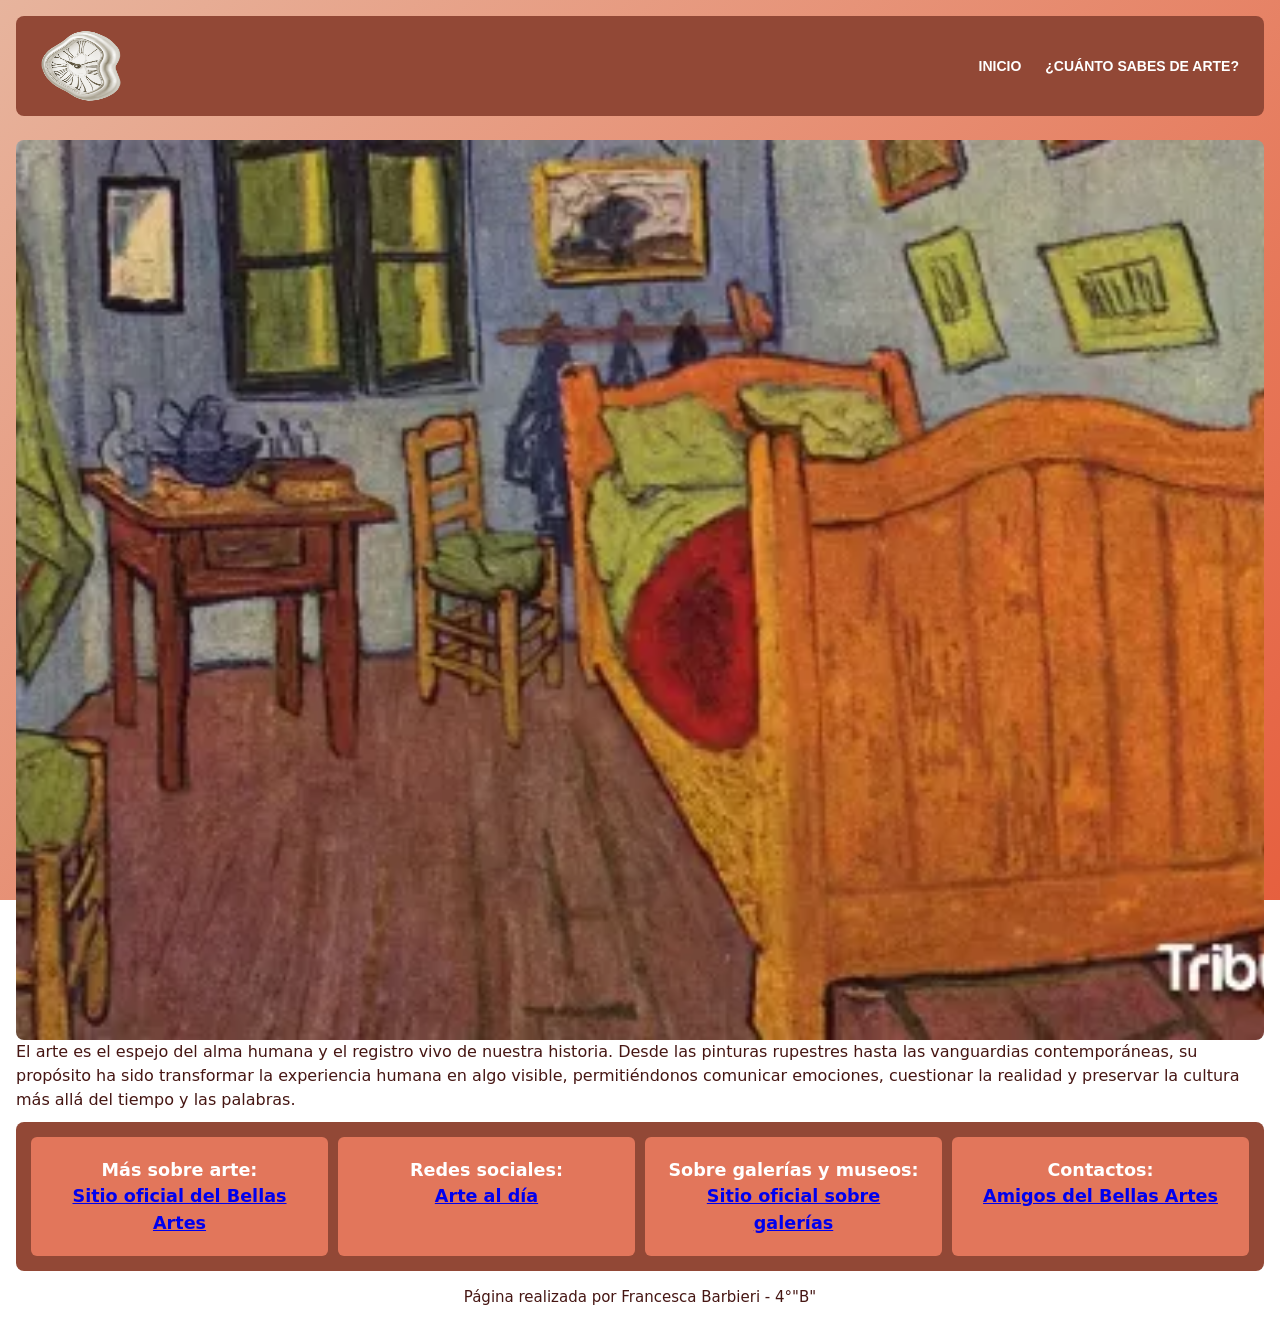
<file: index.html>
<DOCTYPE html>
<html lang="es">
<head>
    <meta charset="UTF-8">
    <meta name="viewport" content="width=device-width, initial-scale=1.0">
    <title>Formulario de Arte</title>    
    <link rel="stylesheet" href="style.css?v=2">
</head>
<body>

    <section>
        <nav class="navbar">
            <div class="logo" id="loguito">
                <img src="img/pngwing.com.png" width="80" height="70" alt="Loguito" />
            </div>

            <div>
                <ul class="nav-links" id="paginas">
                    <li><a href="index.html">Inicio</a></li>
                    <li><a href="formulario.html">¿Cuánto sabes de arte?</a></li>
                </ul> 
            </div>
        </nav>
    </section>


    <main id="banner">
        <img src="img/banner.webp" alt="Banner" width="100%" height="900"  />
        <p>
            El arte es el espejo del alma humana y el registro vivo de nuestra historia. 
            Desde las pinturas rupestres hasta las vanguardias contemporáneas,
            su propósito ha sido transformar la experiencia humana en algo 
            visible, permitiéndonos comunicar emociones, 
            cuestionar la realidad y preservar la cultura más allá del tiempo 
            y las palabras.
        </p>
    </main>
    
    <div class="flex-container" id="columnas">
            <div class="flex-item">Más sobre arte:
                <p><a href="https://www.bellasartes.gob.ar/coleccion/">Sitio oficial del Bellas Artes</a> </p>

            </div>
            <div class="flex-item">Redes sociales:
                <p><a href= "https://www.instagram.com/artealdia/?hl=es" >Arte al día</a> </p>

            </div>

            <div class="flex-item">Sobre galerías y museos:
                <p> <a href="https://www.cancilleria.gob.ar/es/directorios-argentina-creativa/galerias-arte">Sitio oficial sobre galerías</a></p>
            </div>

            <div class="flex-item">Contactos:
                <p> <a href="https://amigosdelbellasartes.org.ar/">Amigos del Bellas Artes</a></p>
            </div>

    </div>

    <footer>
        <p>Página realizada por Francesca Barbieri - 4°"B"</p>
    </footer>
    
</body>
</html>
</file>
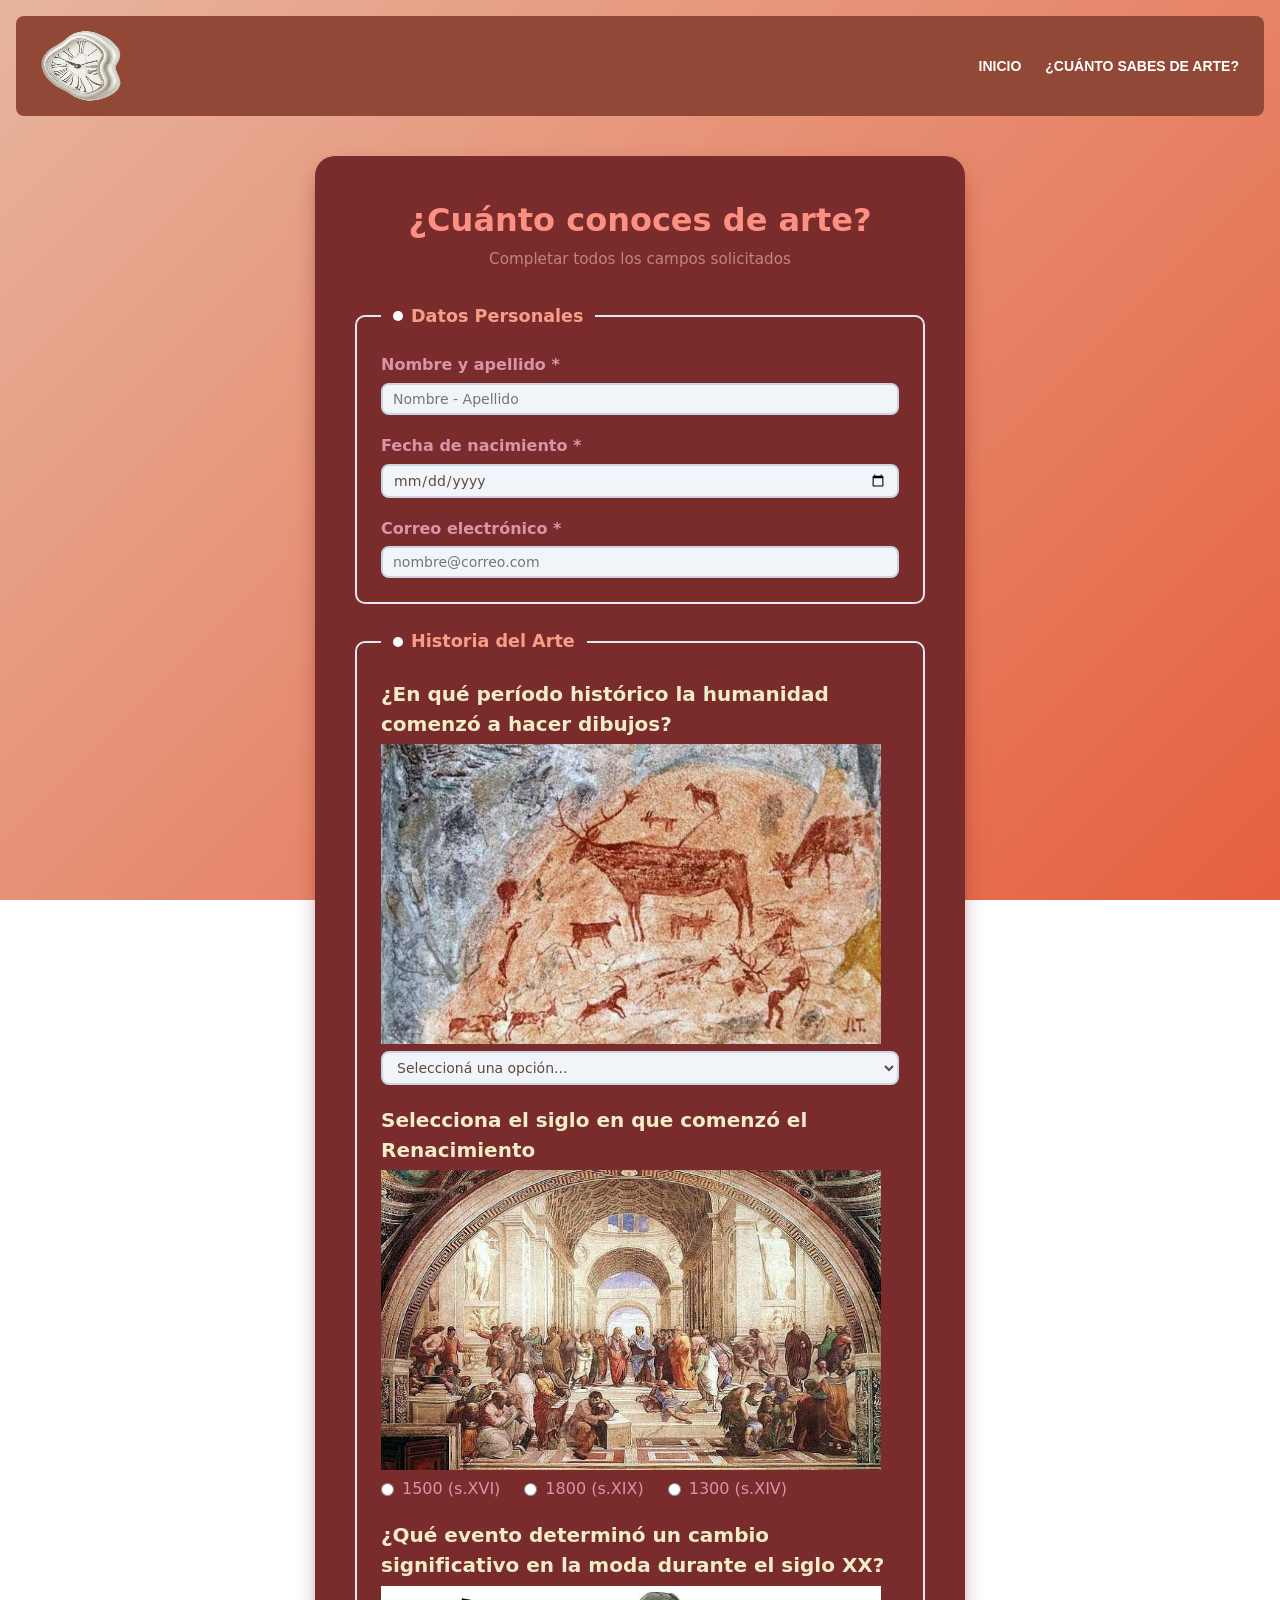
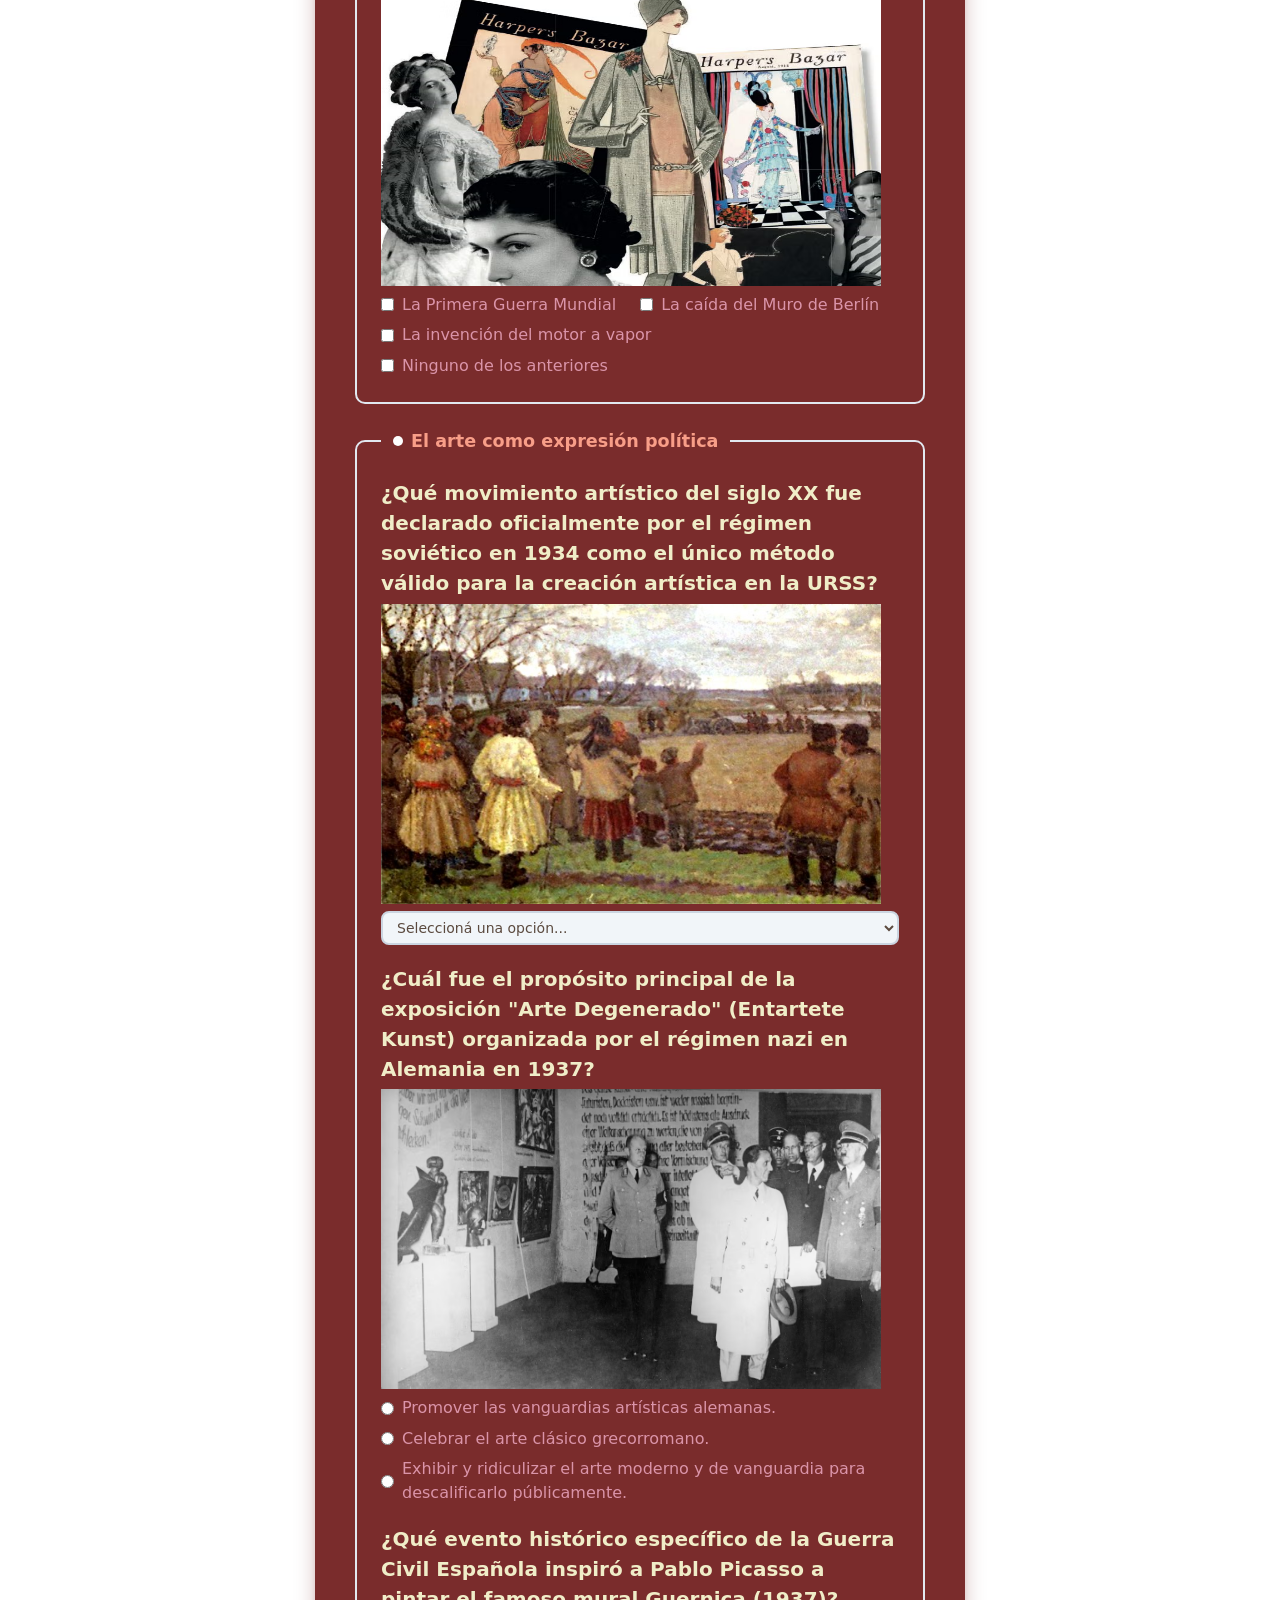
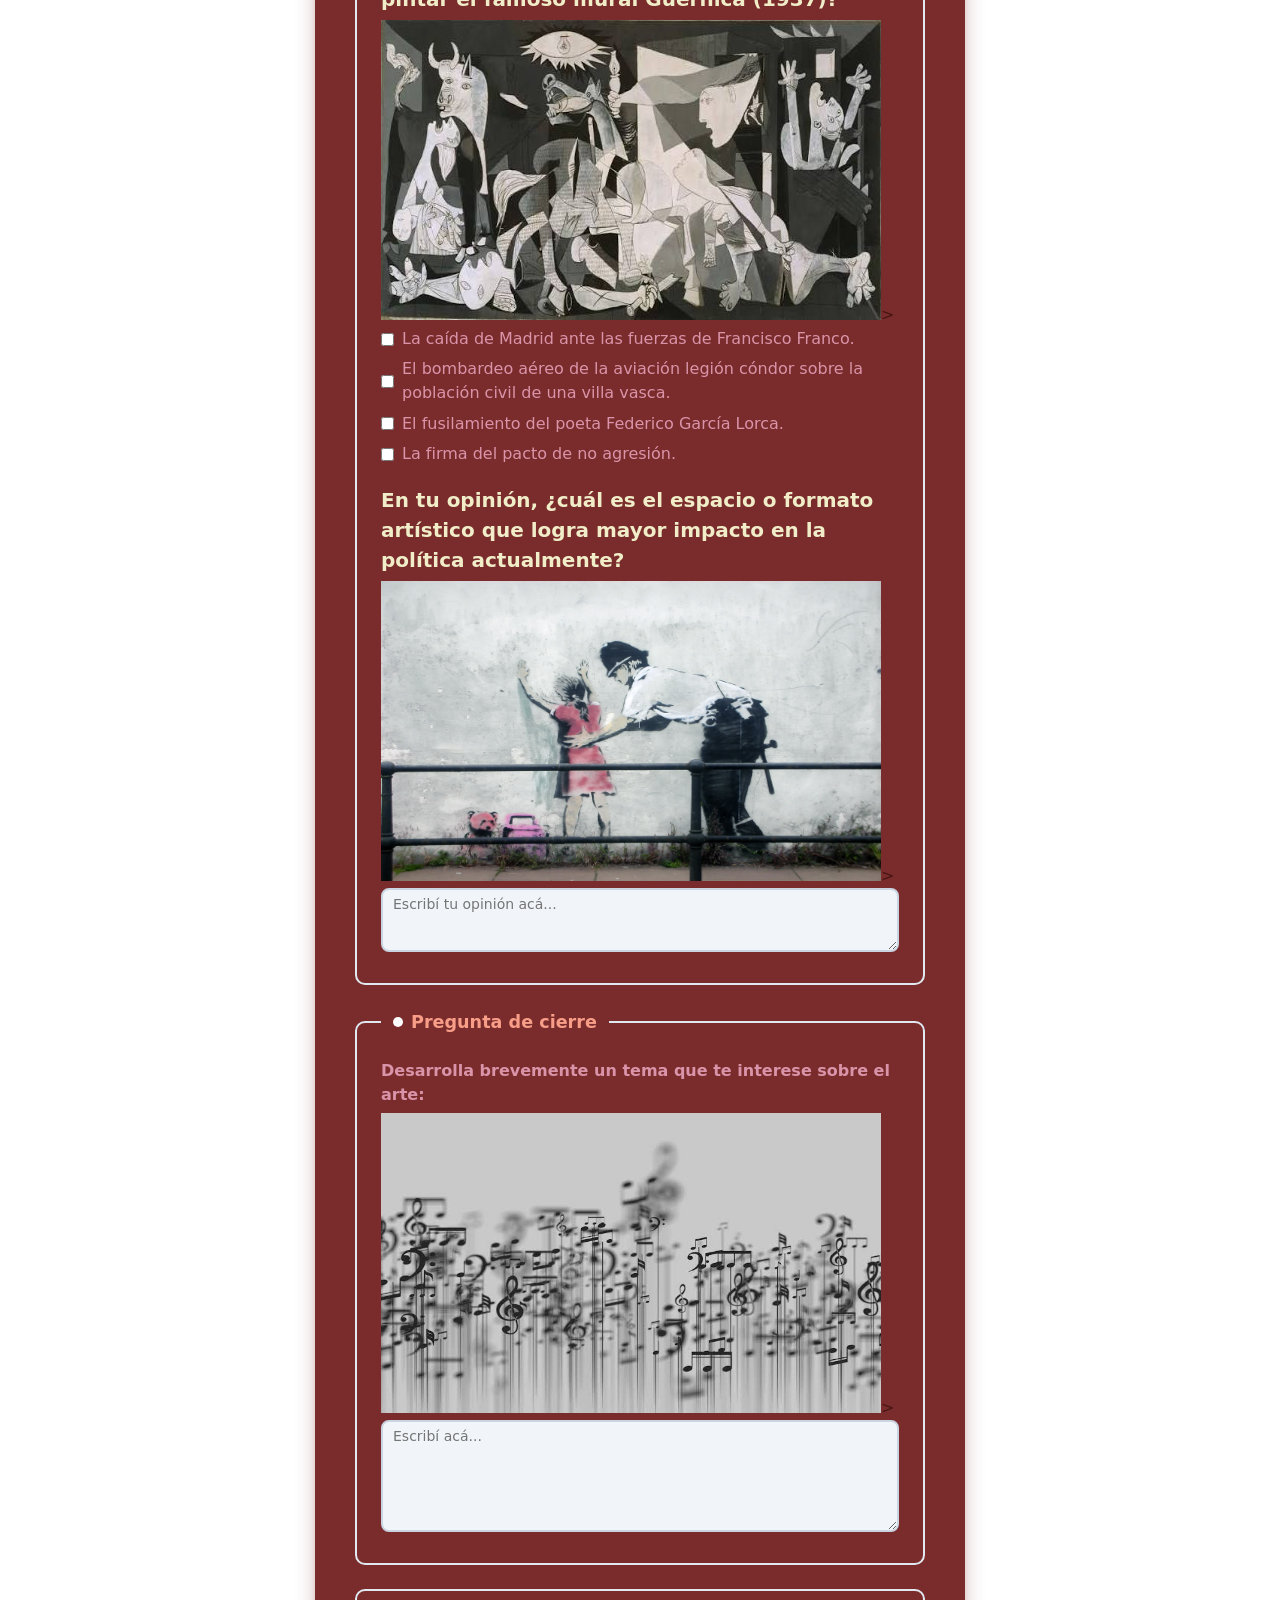
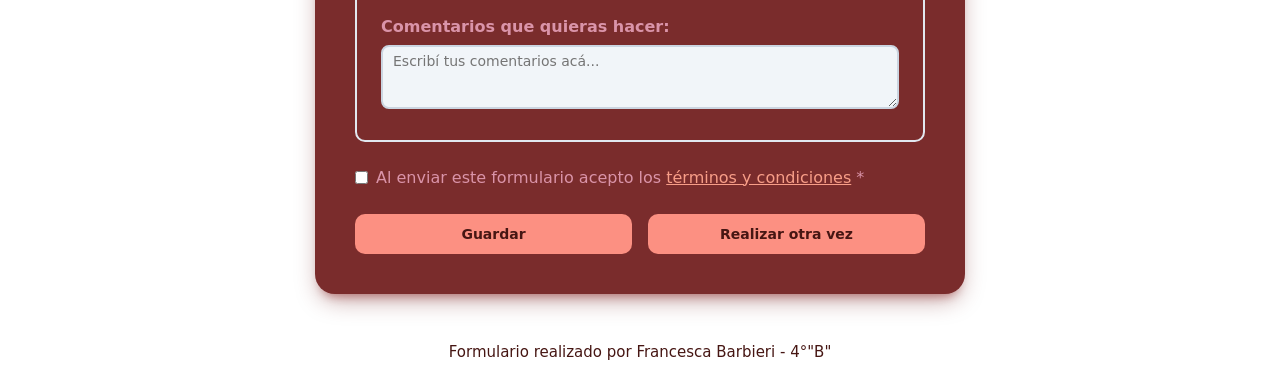
<file: formulario.html>
<!DOCTYPE html>
<html lang="es">
<head>
    <meta charset="UTF-8">
    <meta name="viewport" content="width=device-width, initial-scale=1.0">
    <link rel="stylesheet" href="style.css">
    <title>Formulario sobre Arte</title>
</head>

<body>

    <section>
        <nav class="navbar">
            <div class="logo" id="loguito">
                <img src="img/pngwing.com.png" width="80" height="70" alt="Loguito" />
            </div>

            <div>
                <ul class="nav-links" id="paginas">
                    <li><a href="index.html">Inicio</a></li>
                    <li><a href="formulario.html">¿Cuánto sabes de arte?</a></li>
                </ul> 
            </div>
        </nav>
    </section>

    <div>
        <h1>¿Cuánto conoces de arte?</h1>
        <p class="subtitulo">Completar todos los campos solicitados</p>
        
        <form action="#" method="POST" id="ejercicioForm">


            <fieldset>
                <legend>Datos Personales</legend>

                <div class="control-group">
                    <label for="nombre">Nombre y apellido *</label>
                    <input type="text" id="nombre" name="nombre" placeholder="Nombre - Apellido" required>
                </div>

                <div class="control-group">
                    <label for="fechaNacimiento">Fecha de nacimiento *</label>
                    <input type="date" id="fechaNacimiento" name="fechaNacimiento" required>
                </div>                
                
                <div class="control-group">
                    <label for="email">Correo electrónico *</label>
                    <input type="email" id="email" name="email" placeholder="nombre@correo.com" required>
                </div>
            </fieldset>
            

            <fieldset>
                <legend>Historia del Arte</legend>

                <div class="control-group">
                    <label-1 for="curso">¿En qué período histórico la humanidad comenzó a hacer dibujos?</label-1>
                    <img src="img/dibujos.jfif" alt="dibujos" width="500px" height="300px">
                    <select id="curso" name="curso" required>
                        <option value="opcion">Seleccioná una opción...</option>
                        <option value="Neo">Neolítico</option>
                        <option value="Metal">Edad de los Metales</option>
                        <option value="EdadA">Edad Antigua</option>
                        <option value="EdadM">Edad Media</option>
                        <option value="EdadMo">Edad Moderna</option>
                        <option value="Paleo">Paleolítico</option>
                    </select>
                </div>

                <div class="control-group">
                    <label-1>Selecciona el siglo en que comenzó el Renacimiento</label-1>
                    <img src="img/renacimiento.jfif" alt="renacimiento" width="500px" height="300px">
                    <div class="opciones-group">
                        <label class="opcion-inline">
                            <input type="radio" name="siglo" value="1500">
                            1500 (s.XVI)
                        </label>
                        <label class="opcion-inline">
                            <input type="radio" name="siglo" value="1800">
                            1800 (s.XIX)
                        </label>
                        <label class="opcion-inline">
                            <input type="radio" name="siglo" value="1300">
                            1300 (s.XIV)
                        </label>
                    </div>
                </div>

                <div class="control-group">
                    <label-1>¿Qué evento determinó un cambio significativo en la moda durante el siglo XX?</label-1>
                    <img src="img/moda.avif" alt="moda" width="500px" height="300px">
                    <div class="opciones-group">
                        <label class="opcion-inline">
                            <input type="checkbox" name="evento" value="1GM">
                            La Primera Guerra Mundial
                        </label>
                        <label class="opcion-inline">
                            <input type="checkbox" name="evento" value="Muro">
                            La caída del Muro de Berlín
                        </label>
                        <label class="opcion-inline">
                            <input type="checkbox" name="evento" value="Motor">
                            La invención del motor a vapor
                        </label>
                        <label class="opcion-inline">
                            <input type="checkbox" name="evento" value="Ninguno">
                            Ninguno de los anteriores
                        </label>
                    </div>
                </div>
            </fieldset>


            <fieldset>
                <legend>El arte como expresión política</legend>

                <div class="control-group">
                    <label-1 for="curso">¿Qué movimiento artístico del siglo XX fue declarado oficialmente por el régimen soviético en 1934 como el único método válido para la creación artística en la URSS?</label-1>
                    <img src="img/realismo_socialista.jpg" alt="realismo socialista" width="500px" height="300px">
                    <select id="curso" name="curso" required>
                        <option value="opcion">Seleccioná una opción...</option>
                        <option value="Constructivismo">El Constructivismo Ruso</option>
                        <option value="Realismo">El Realismo Socialista</option>
                        <option value="Suprematismo">El Suprematismo</option>
                        <option value="Futurismo">El Futurismo</option>
                    </select>
                </div>

                <div class="control-group">
                    
                    <label-1>¿Cuál fue el propósito principal de la exposición "Arte Degenerado" (Entartete Kunst) organizada por el régimen nazi en Alemania en 1937?</label-1>
                    <img src="img/expo_degenerados.avif" alt="exposición" width="500px" height="300px">
                    <div class="opciones-group">
                        <label class="opcion-inline">
                            <input type="radio" name="siglo" value="Vanguardias">
                           Promover las vanguardias artísticas alemanas.
                        </label>
                        <label class="opcion-inline">
                            <input type="radio" name="siglo" value="grecorromano">
                          Celebrar el arte clásico grecorromano.
                        </label>
                        <label class="opcion-inline">
                            <input type="radio" name="siglo" value="ridiculizar">
                           Exhibir y ridiculizar el arte moderno y de vanguardia para descalificarlo públicamente.
                        </label>
                    </div>

                </div>

                <div class="control-group">
                    <label-1>¿Qué evento histórico específico de la Guerra Civil Española inspiró a Pablo Picasso a pintar el famoso mural Guernica (1937)?</label-1>
                    <img src="img/guernica.jfif" alt="Guernica" width="500px" height="300px">>
                    <div class="opciones-group">
                        <label class="opcion-inline">
                            <input type="checkbox" name="evento" value="Madrid">
                            La caída de Madrid ante las fuerzas de Francisco Franco.
                        </label>
                        <label class="opcion-inline">
                            <input type="checkbox" name="evento" value="Condor">
                            El bombardeo aéreo de la aviación legión cóndor sobre la población civil de una villa vasca.
                        </label>
                        <label class="opcion-inline">
                            <input type="checkbox" name="evento" value="Federico García Lorca">
                            El fusilamiento del poeta Federico García Lorca.
                        </label>
                        <label class="opcion-inline">
                            <input type="checkbox" name="evento" value="pacto">
                            La firma del pacto de no agresión.
                        </label>
                    </div>
                </div>

                <div class="control-group">
                    <label-1 for="comentarios"> En tu opinión, ¿cuál es el espacio o formato artístico que logra mayor impacto en la política actualmente?</label-1>
                    <img src="img/calle.jpg" alt="calle" width="500px" height="300px">>
                    <textarea id="comentarios" name="comentarios" rows="3" placeholder="Escribí tu opinión acá..."></textarea>
                </div>

            </fieldset>



            <fieldset>
                <legend>Pregunta de cierre</legend>
                <div class="control-group">
                    <label for="comentarios-arte">Desarrolla brevemente un tema que te interese sobre el arte:</label>
                    <img src="img/musica.jfif" alt="musica" width="500px" height="300px">>
                    <textarea id="comentarios-arte" name="comentarios_arte" rows="6" placeholder="Escribí acá..." required></textarea>
                </div>
            </fieldset>

            <fieldset>
                <div class="control-group">
                    <label for="comentarios">Comentarios que quieras hacer:</label>
                    <textarea id="comentarios" name="comentarios" rows="3" placeholder="Escribí tus comentarios acá..."></textarea>
                </div>
            </fieldset>

            <fieldset class="fieldset-noborder">
                <div class="control-group">
                    <label class="opcion-inline">
                        <input type="checkbox" name="terminos" required>
                        <span>Al enviar este formulario acepto los <a href="#">términos y condiciones</a> *</span>
                    </label>
            </fieldset>

            <div class="botones-container">
                <button type="submit" class="btn-guardar">Guardar</button>
                <button type="reset" class="btn-reset">Realizar otra vez</button>
            </div>
            
        </form>
    </div>
    <footer>
        <p>Formulario realizado por Francesca Barbieri - 4°"B"</p>
    </footer>
</body>
</html>
</file>
<file: style.css>
*,
*::before,
*::after {
    box-sizing: border-box;
    margin: 0;
    padding: 0;
}

body {
    display: flex;
    flex-direction: column;      
    min-height: 100vh;
    padding: 1rem;
    font-family: 'Segoe UI', system-ui, -apple-system, sans-serif;
    line-height: 1.5;
    color: #461613;
    background: linear-gradient(135deg, #e7b49d 0%, #e6603f 100%) no-repeat fixed;
}

.navbar {
    display: flex;
    justify-content: space-between;
    align-items: center;
    flex-wrap: wrap;
    gap: 1rem;
    padding: 15px 25px;
    margin-bottom: 1.5rem;
    background: #924836;
    border-radius: 8px;
}

#loguito {
    display: flex;
    align-items: center;
}

#loguito img {
    display: block;
}

.nav-links {
    display: flex;
    align-items: center;
    flex-wrap: wrap;
    gap: 1.5rem;
    list-style: none;
}

.nav-links a {
    font-family: "Arial Black", Gadget, sans-serif;
    font-size: 14px;
    font-weight: 600;
    text-transform: uppercase;
    color: #FFF;
    text-decoration: none;
}

.nav-links a:hover,
.nav-links a:focus-visible {
    text-decoration: underline;
}

#banner img {
    display: block;
    width: 100%;
    height: 900px;
    object-fit: cover;
    border-radius: 8px;
}

.flex-container {
    display: flex;
    gap: 10px;
    background: #924836;
    border-radius: 8px;
    padding: 15px;
    min-height: 100px;
    margin-top: 10px;     
    width: 100%;
    max-width: none;     
}

.flex-item {
    display: flex;
    flex-direction: column;
    background: #e2765b  ;      
    color: #fff;               
    border-radius: 6px;         
    padding: 20px;              
    text-align: center;          
    font-weight: bold;           
    font-size: 1.1rem;           
    transition: transform 0.2s;
}

.flex:hover {
    transform: translate(-5px); 
    box-shadow: 0 8px 25px rgba(41, 41, 41, 0.3); 
}

.flex-item {
    flex: 1;               
}


body > div {
    width: 100%;
    max-width: 650px;
    margin: 1rem auto 2rem;     
    padding: 2.5rem;
    background: #7a2c2c;
    border-radius: 20px;
    box-shadow: 0 10px 25px -5px rgba(95, 3, 3, 0.384),
                0 8px 10px -6px rgba(134, 9, 9, 0.39);
}

h1 {
    margin-bottom: 0.25rem;
    font-size: 2rem;
    font-weight: 700;
    color: #fc9082;
    text-align: center;
}

.subtitulo {
    margin-bottom: 2rem;
    font-size: 0.95rem;
    color: #c08779;
    text-align: center;
}


form {
    display: flex;
    flex-direction: column;
    gap: 1.5rem;               
}

fieldset {
    padding: 1.5rem;
    border: 2px solid #e2e8f0;
    border-radius: 10px;
}

fieldset:hover {
    border-color: #505153;
}

.fieldset-noborder,
.fieldset-noborder:hover {
    padding: 0;
    border: none;
}

legend {
    display: flex;
    align-items: center;
    gap: 0.5rem;
    padding: 0 0.75rem;
    font-size: 1.1rem;
    font-weight: 700;
    color: #f89e88;
}

legend::before {
    content: '';
    display: inline-block;
    width: 10px;
    height: 10px;
    background: #fdfdfd;
    border-radius: 50%;
}

.control-group {
    margin-bottom: 1.2rem;
}

.control-group:last-child {
    margin-bottom: 0;
}

label-1 {
    display: block;
    margin-bottom: 0.35rem;
    font-weight: 600;
    font-size: 20px;
    color: #f0edc8;
    cursor: pointer;
}


label {
    display: block;
    margin-bottom: 0.35rem;
    font-weight: 600;
    color: #da94a9;
    cursor: pointer;
}

.img{
    size: auto;
    margin: auto;
}


select,
textarea,
input[type="text"],
input[type="email"],
input[type="date"] {
    width: 100%;
    padding: 6px 10px;
    border: 2px solid #cbd5e1;
    border-radius: 8px;
    font-family: inherit;
    font-size: 14px;
    color: #5b4a3f;
    background: #f1f5f9;
    outline: none;
}

select:focus,
textarea:focus,
input[type="text"]:focus,
input[type="email"]:focus,
input[type="date"]:focus {
    border-color: #fc9082;      
}

textarea {
    resize: vertical;
}

.opciones-group {
    display: flex;
    flex-wrap: wrap;
    gap: 0.4rem 1.5rem;
}

.opcion-inline {
    display: flex;
    align-items: center;
    gap: 8px;
    margin-bottom: 0;
    font-weight: 500;
}

input[type="checkbox"],
input[type="radio"] {
    width: auto;
    margin: 0;
    cursor: pointer;
}

form a {
    color: #f89e88;
    text-decoration: underline;
}

.enlace-interes p {
    color: #f0edc8;
}

.botones-container {
    display: flex;
    gap: 1rem;
}

.btn-guardar,
.btn-reset {
    flex: 1;
    padding: 10px 15px;
    border: 2px solid transparent;
    border-radius: 10px;
    font-family: inherit;
    font-size: 14px;
    font-weight: 600;
    cursor: pointer;
}

.btn-guardar {
    color: #461613;
    background: #fc9082;
}

.btn-guardar:hover {
    background: #f89e88;
}

.btn-reset {
    color: #461613;
    background: #fc9082;
}

.btn-reset:hover {
    background: #f89e88;
}


footer {
    margin-top: auto;         
    padding-top: 15px;
    font-size: 15px;
    color: #461613;            
    text-align: center;
}

@media (max-width: 600px) {
    body {
        padding: 10px;
    }

    .navbar {
        flex-direction: column;
        padding: 15px;
        width: 100%;
    }

    .banner{
        height: 900px;
        width: 100%;
    }

    .nav-links {
        justify-content: center;
    }

    body > div {
        padding: 1.5rem;
        border-radius: 16px;
    }

    h1 {
        font-size: 22px;
    }

    fieldset {
        padding: 1rem;
    }

    .opciones-group {
        flex-direction: column;
    }

    .botones-container {
        flex-direction: column;
    }

    .img {
        width: 100%;
        height: auto;
    }

    .flex-container {
        flex-direction: column;
        width: 100%;
        height: auto;
    }

    .flex-item {
        flex-direction: column;
        width: 100%;
        height: 100%;

    }
}
</file>
